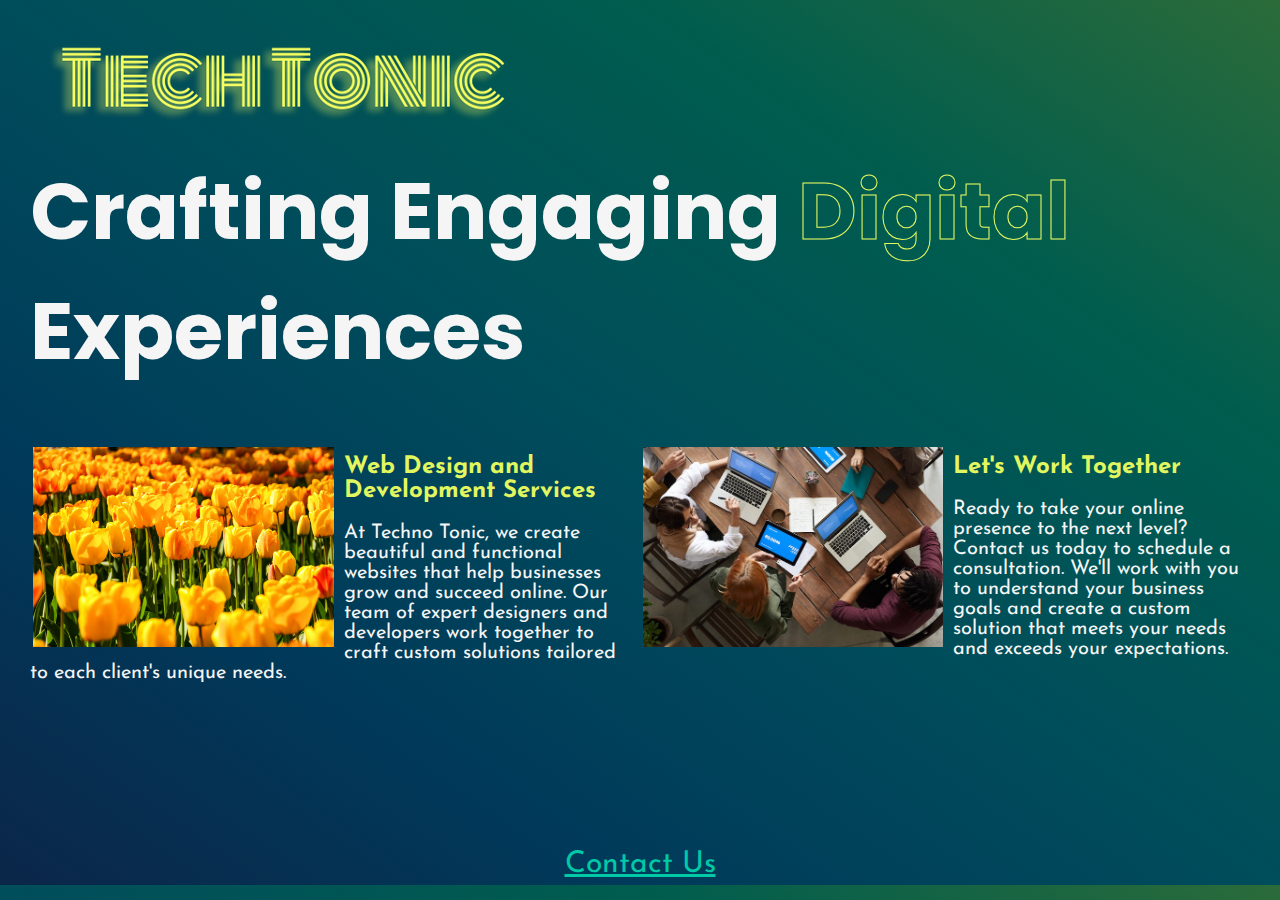
<file: index.html>
<!DOCTYPE html>
<html lang="en">
<head>
    <meta charset="UTF-8">
    <meta name="viewport" content="width=device-width, initial-scale=1.0">
    <link rel="stylesheet" href="./style.css">
    <link rel="preconnect" href="https://fonts.googleapis.com">
    <link rel="preconnect" href="https://fonts.gstatic.com" crossorigin>
    <link href="https://fonts.googleapis.com/css2?family=Poppins:wght@400;700&display=swap" rel="stylesheet">
    <link rel="preconnect" href="https://fonts.googleapis.com">
    <link rel="preconnect" href="https://fonts.gstatic.com" crossorigin>
    <link href="https://fonts.googleapis.com/css2?family=Kanit:wght@300&display=swap" rel="stylesheet">
    <link rel="preconnect" href="https://fonts.googleapis.com">
<link rel="preconnect" href="https://fonts.gstatic.com" crossorigin>
<link href="https://fonts.googleapis.com/css2?family=Josefin+Sans&display=swap" rel="stylesheet">
    <title>Tech Tonic Web Agency </title>
</head>
<body>
    <div class="main">
        <img class="logo" src="./assets/tech2.png" alt="tech Tonic Logo">
        <h1> Crafting Engaging <span class="digital">Digital</span> Experiences</h1>
        <div class="left card">
            <img class="tile-image" src="./assets/pexels-jamal-36240.jpg" alt="">
            <h2 class="card-title">Web Design and Development Services</h2>
            <p class="card-text">At Techno Tonic, we create beautiful and functional websites that help businesses grow and succeed online. Our team of expert designers and developers work together to craft custom solutions tailored to each client's unique needs. </p>
        </div>
        <div class="right card">
            <img class="tile-image" src="./assets/pexels-fauxels-3182773.jpg" alt="">
            <h2 class="card-title">Let's Work Together</h2>
            <p class="card-text">Ready to take your online presence to the next level? Contact us today to schedule a consultation. We'll work with you to understand your business goals and create a custom solution that meets your needs and exceeds your expectations.</p>
        </div>
    </div>
        <footer>
            <a href="./Contact us.html"style="color: #00C9A7;">Contact Us</a>
        </footer>
   </body>
</html>
</file>
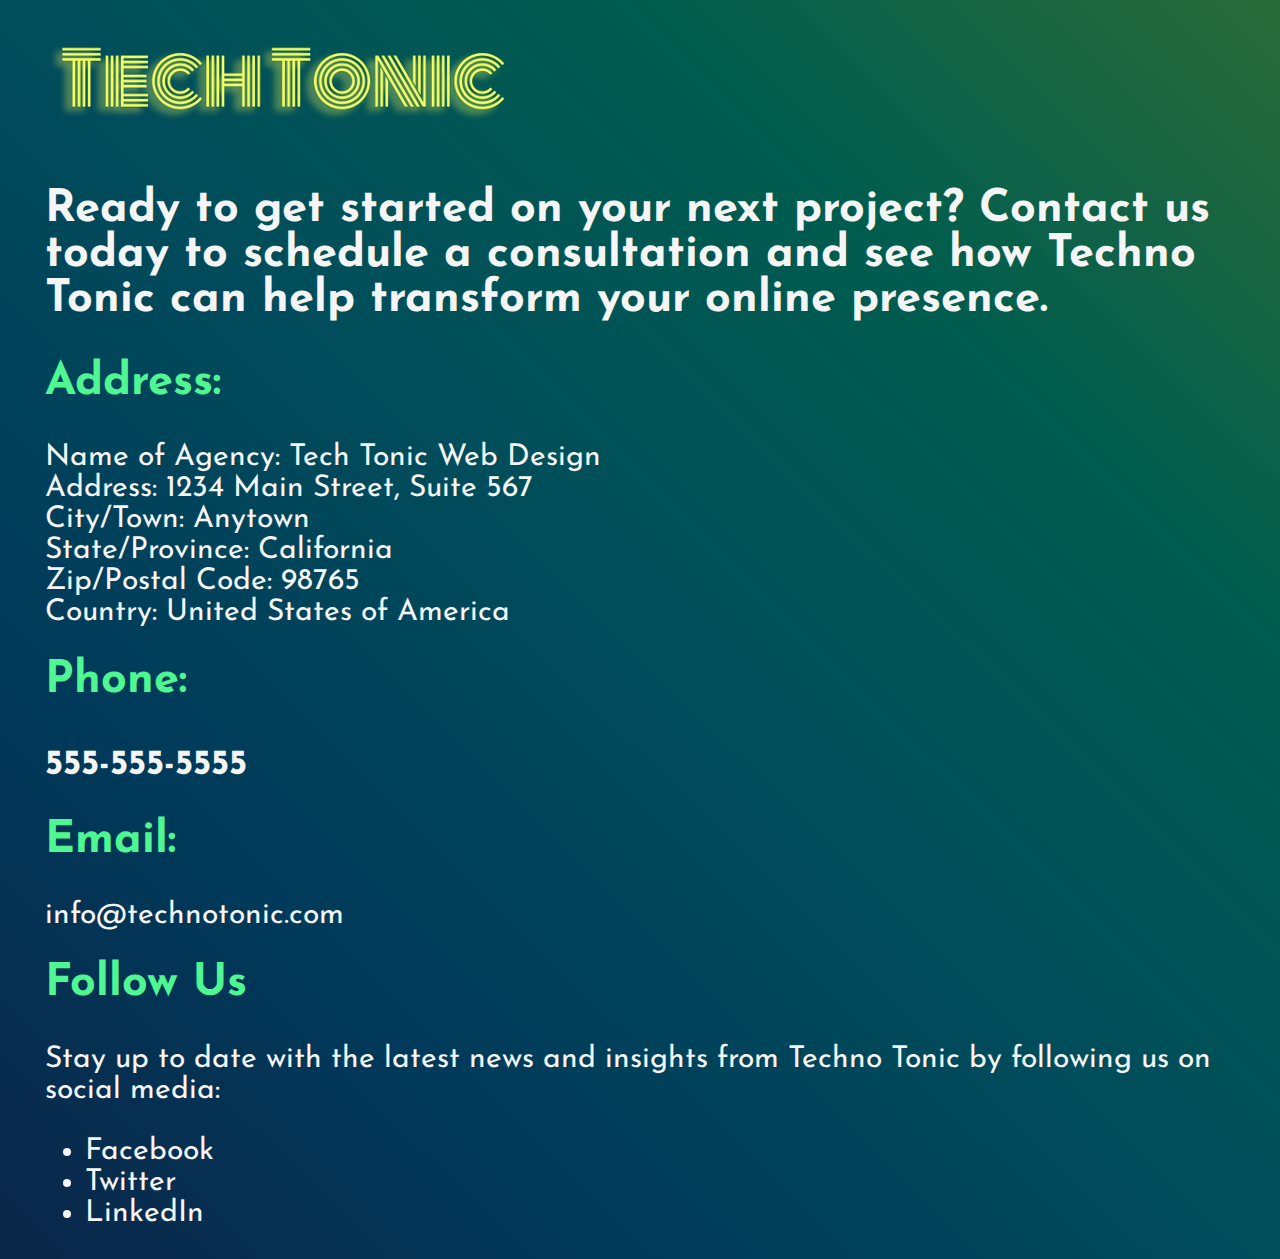
<file: Contact us.html>
<!DOCTYPE html>
<html lang="en">
<head>
    <meta charset="UTF-8">
    <meta name="viewport" content="width=device-width, initial-scale=1.0">
    <link rel="stylesheet" href="./st.css">
    <link rel="preconnect" href="https://fonts.googleapis.com">
<link rel="preconnect" href="https://fonts.gstatic.com" crossorigin>
<link href="https://fonts.googleapis.com/css2?family=Josefin+Sans&display=swap" rel="stylesheet">
    <title>Contact Details</title>
</head>
<body>
    <div class="sub">
        <img class="logo" src="./assets/tech2.png" alt="tech Tonic Logo">
        <div class="desc">
            <h2>Ready to get started on your next project? Contact us today to schedule a consultation and see how Techno Tonic can help transform your online presence.</h2>
        </div>
        <div class="details">
            <h2>Address:</h2>
             <p>
                Name of Agency: Tech Tonic Web Design <br>
Address: 1234 Main Street, Suite 567 <br>
City/Town: Anytown <br>
State/Province: California <br>
Zip/Postal Code: 98765 <br>
Country: United States of America 
             </p>
             <h2>Phone:<h2>
           <p><h3>555-555-5555 </h3></p> 
            <h2>Email:</h2>
            <p>info@technotonic.com</p>
            <h2>Follow Us</h2>
            <p>
            Stay up to date with the latest news and insights from Techno Tonic by following us on social media:</p>
            <ul>
           <li> Facebook</li>
           <li> Twitter</li>
           <li> LinkedIn</li>
        </ul>
            
            
            
            
        </div>
    </div>
</body>
</html>
</file>
<file: style.css>
html
{
    height:fit-content;
}
body{
    background-image: linear-gradient(to right top, #0b2649, #003a5a, #004d5b, #005d4e, #2b6b39);
    margin: 30px 30px 0px 30px;
    display: flex;
    flex-direction: column;
    min-height: 95vh;
}
.main,.sub
{
    flex: 1;
}
h1
{
    font-size: 5rem;
    color: whitesmoke;
    margin-top: 5px;
    font-family: "Poppins", sans-serif;
}
footer
{
    font-family: 'Josefin Sans', sans-serif;
    font-size: 30px;
    padding-top:  10px; ;
    text-align:center;
    margin-bottom: 5px;
}
.main h2{
    color:  #e2f660;
    font-family: 'Josefin Sans', sans-serif;
    margin-top: 10px;
}
.main p
{
    font-family: 'Josefin Sans', sans-serif;
    color: whitesmoke;
    font-size: 20px;
}
.tile-image
    {
    height: 200px;
   float:left;
    margin-right: 10px;
    margin-top: 2px;
    margin-bottom: 10px;
    padding-left: 3px;
    }
.card
{
    width: 50%;
}
.left
{
    float: left;
}
.right{
    float: right;
   }
.digital
{
    color: transparent;
   -webkit-text-stroke-width: 1px;
   -webkit-text-stroke-color: #e2f660;
   
}
@media (max-width:680px)
{
  .logo
  {
    width: 100%;
  } 
   h1
   {
    font-size: 3.3rem;
    text-align: center;
    }
    .tile-image
    {
        float:none;
    }
    h2{
        text-align: start;
    }
  .card
  {
    width: 100%;
    display: block;
    text-align:justify;
    margin-bottom: 25px;
  }
  .card img
   {
    display: inline;
    margin-bottom: 10px;
    width: 100%;
    object-fit:cover;
    }
  }
</file>
<file: st.css>
body{
   background-image: linear-gradient(to right top, #0b2649, #003a5a, #004d5b, #005d4e, #2b6b39);
    margin: 30px 30px 0px 30px;
    display: flex;
    flex-direction: column;
    min-height: 95vh;}
.details h2
{
    color: rgb(79, 246, 146);
    font-family: 'Josefin Sans', sans-serif;
    font-size: 45px;
    margin-top: 10px;}
.details,.sub{
    color: whitesmoke;
    font-size: 30px;
    font-family: 'Josefin Sans', sans-serif;
}
.details,.desc{
    padding-left: 15px;
}
@media (max-width:680px) {
    .logo
    {
      width: 100%;
    } 
    .desc,h2{
        font-size: 25px;
        text-align: start;
    }
    p,h3,ul{
        font-size: 20px;
        text-align:start;
    }

    }
</file>
